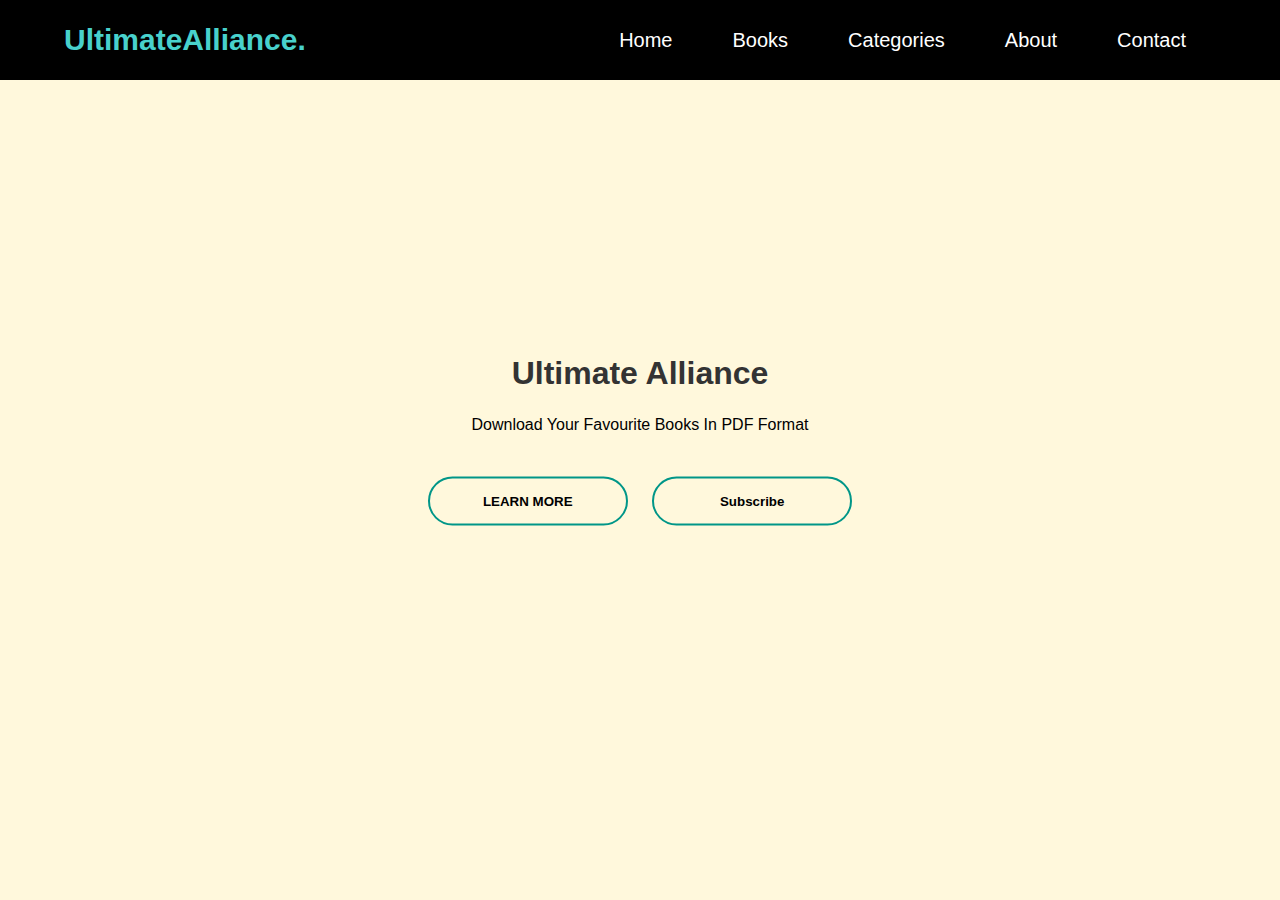
<file: Project/index.html>
<!DOCTYPE html>
<html lang="en">
<head>
    <link rel="stylesheet" href="https://cdnjs.cloudflare.com/ajax/libs/font-awesome/6.4.0/css/all.min.css" integrity="sha512-iecdLmaskl7CVkqkXNQ/ZH/XLlvWZOJyj7Yy7tcenmpD1ypASozpmT/E0iPtmFIB46ZmdtAc9eNBvH0H/ZpiBw==" crossorigin="anonymous" referrerpolicy="no-referrer" />
    <link rel="stylesheet" href="css/style.css">
    <link rel="icon" href="./img/favicon.ico" type="image/ico">
    <title>Ultimate Aliance</title>
</head>
<body>
    <div class="navbar">
        <h1 class="logo">UltimateAlliance.</h1>
        <ul>
            <li><a href="index.html">Home</a></li>
            <li><a href="books.html">Books</a></li>
            <li><a href="categories.html">Categories <i class="fas fa-caret-down"></i></a>
                <div class="dropdown_navbar">
                    <ul>
                        <li><a href="cat-science.html">Science</a></li>
                        <li><a href="cat-art.html">Art & History</a></li>
                        <li><a href="cat-thrillers.html">Thrillers</a></li>
                        <li><a href="cat-education.html">Education</a></li>
                        <li><a href="cat-biography.html">Biography</a></li>
                    </ul>
                </div>
            </li>
            <li><a href="about.html">About</a></li>
            <li><a href="contact.html">Contact</a></li>
        </ul>
    </div>

    <div class="homePage">
        <h1>Ultimate Alliance</h1>
        <p>Download Your Favourite Books In PDF Format</p>
        <div>
            <button type="button"><span></span>LEARN MORE</button>
            <button type="button"><span></span>Subscribe</button>
        </div>
    </div>






</body>
</html>
</file>
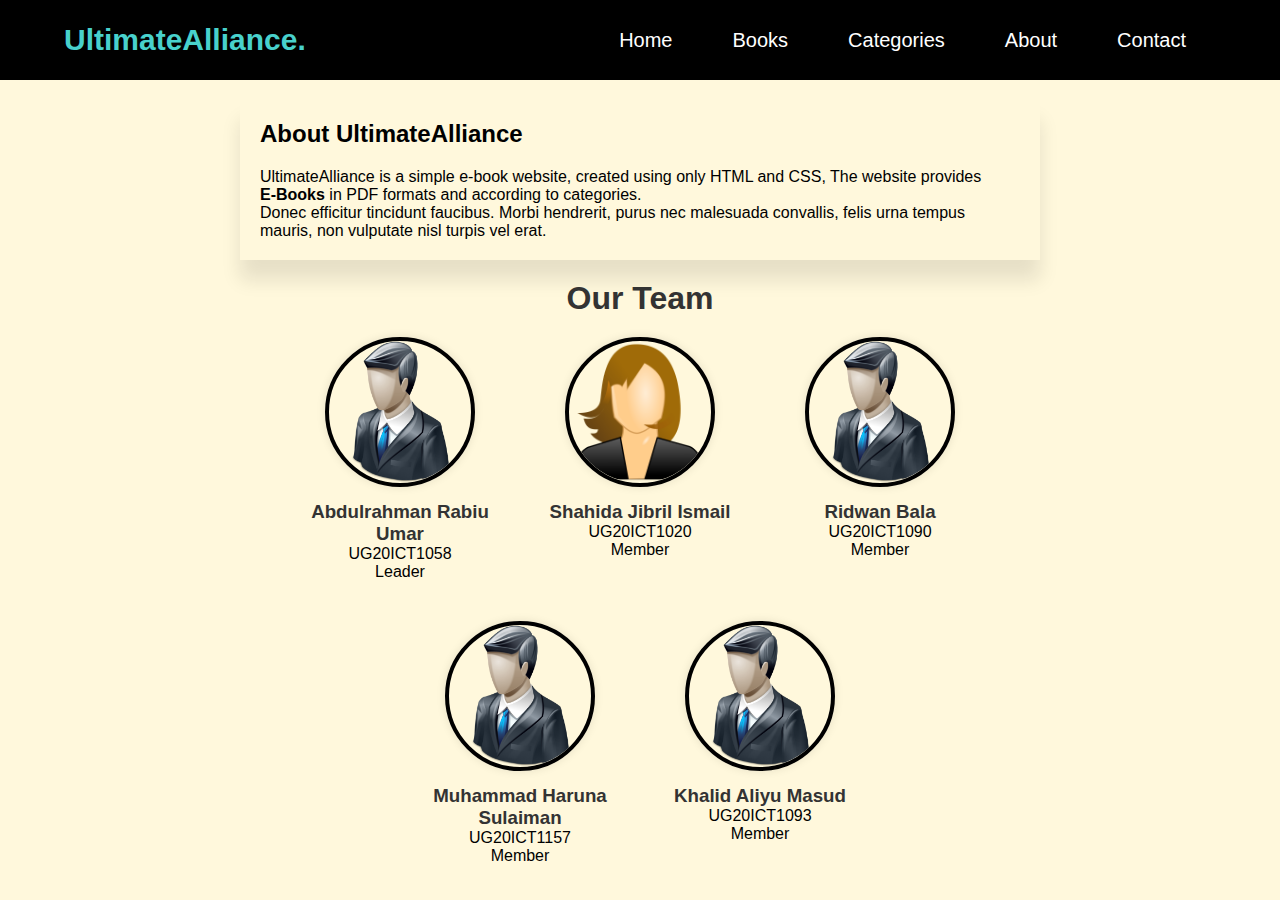
<file: Project/about.html>
<!DOCTYPE html>
<html lang="en">
<head>
    <link rel="stylesheet" href="https://cdnjs.cloudflare.com/ajax/libs/font-awesome/6.4.0/css/all.min.css" integrity="sha512-iecdLmaskl7CVkqkXNQ/ZH/XLlvWZOJyj7Yy7tcenmpD1ypASozpmT/E0iPtmFIB46ZmdtAc9eNBvH0H/ZpiBw==" crossorigin="anonymous" referrerpolicy="no-referrer" />
    <link rel="stylesheet" href="css/style.css">
    <link rel="icon" href="./img/favicon.ico" type="image/ico">
    <title>Ultimate Aliance</title>
</head>
<body>
    <div class="navbar">
        <h1 class="logo">UltimateAlliance.</h1>
        <ul>
            <li><a href="index.html">Home</a></li>
            <li><a href="books.html">Books</a></li>
            <li><a href="categories.html">Categories <i class="fas fa-caret-down"></i></a>
                <div class="dropdown_navbar">
                    <ul>
                        <li><a href="cat-science.html">Science</a></li>
                        <li><a href="cat-art.html">Art & History</a></li>
                        <li><a href="cat-thrillers.html">Thrillers</a></li>
                        <li><a href="cat-education.html">Education</a></li>
                        <li><a href="cat-biography.html">Biography</a></li>
                    </ul>
                </div>
            </li>
            <li><a href="about.html">About</a></li>
            <li><a href="contact.html">Contact</a></li>
        </ul>
    </div>
    <div class="about">
        <h2>About UltimateAlliance</h2>
        <p>UltimateAlliance is a simple e-book website, created using only HTML and CSS, The website provides</p>
        <p><Strong>E-Books</Strong> in PDF formats and according to categories.</p>
        <p>Donec efficitur tincidunt faucibus. Morbi hendrerit, purus nec malesuada convallis, felis urna tempus mauris, non vulputate nisl turpis vel erat.</p>
    </div>
    <h1>Our Team</h1>
  
    <div class="team-container">
        <div class="team-member">
        <img src="img/User-icon.png" alt="Team Member 1">
        <h3>Abdulrahman Rabiu Umar</h3>
        <p>UG20ICT1058</p>
        <p>Leader</p>
        </div>
        
        <div class="team-member">
        <img src="img/User-Icon-Female.png" alt="Team Member 2">
        <h3>Shahida Jibril Ismail</h3>
        <P>UG20ICT1020</P>
        <p>Member</p>
        </div>
        
        <div class="team-member">
        <img src="img/User-icon.png" alt="Team Member 3">
        <h3>Ridwan Bala</h3>
        <P>UG20ICT1090</P>
        <p>Member</p>
        </div>

        <div class="team-member">
            <img src="img/User-icon.png" alt="Team Member 3">
            <h3>Muhammad Haruna Sulaiman</h3>
            <P>UG20ICT1157</P>
            <p>Member</p>
        </div>

        <div class="team-member">
            <img src="img/User-icon.png" alt="Team Member 3">
            <h3>Khalid Aliyu Masud</h3>
            <P>UG20ICT1093</P>
            <p>Member</p>
        </div>
    </div>

</body>
</html>
</file>
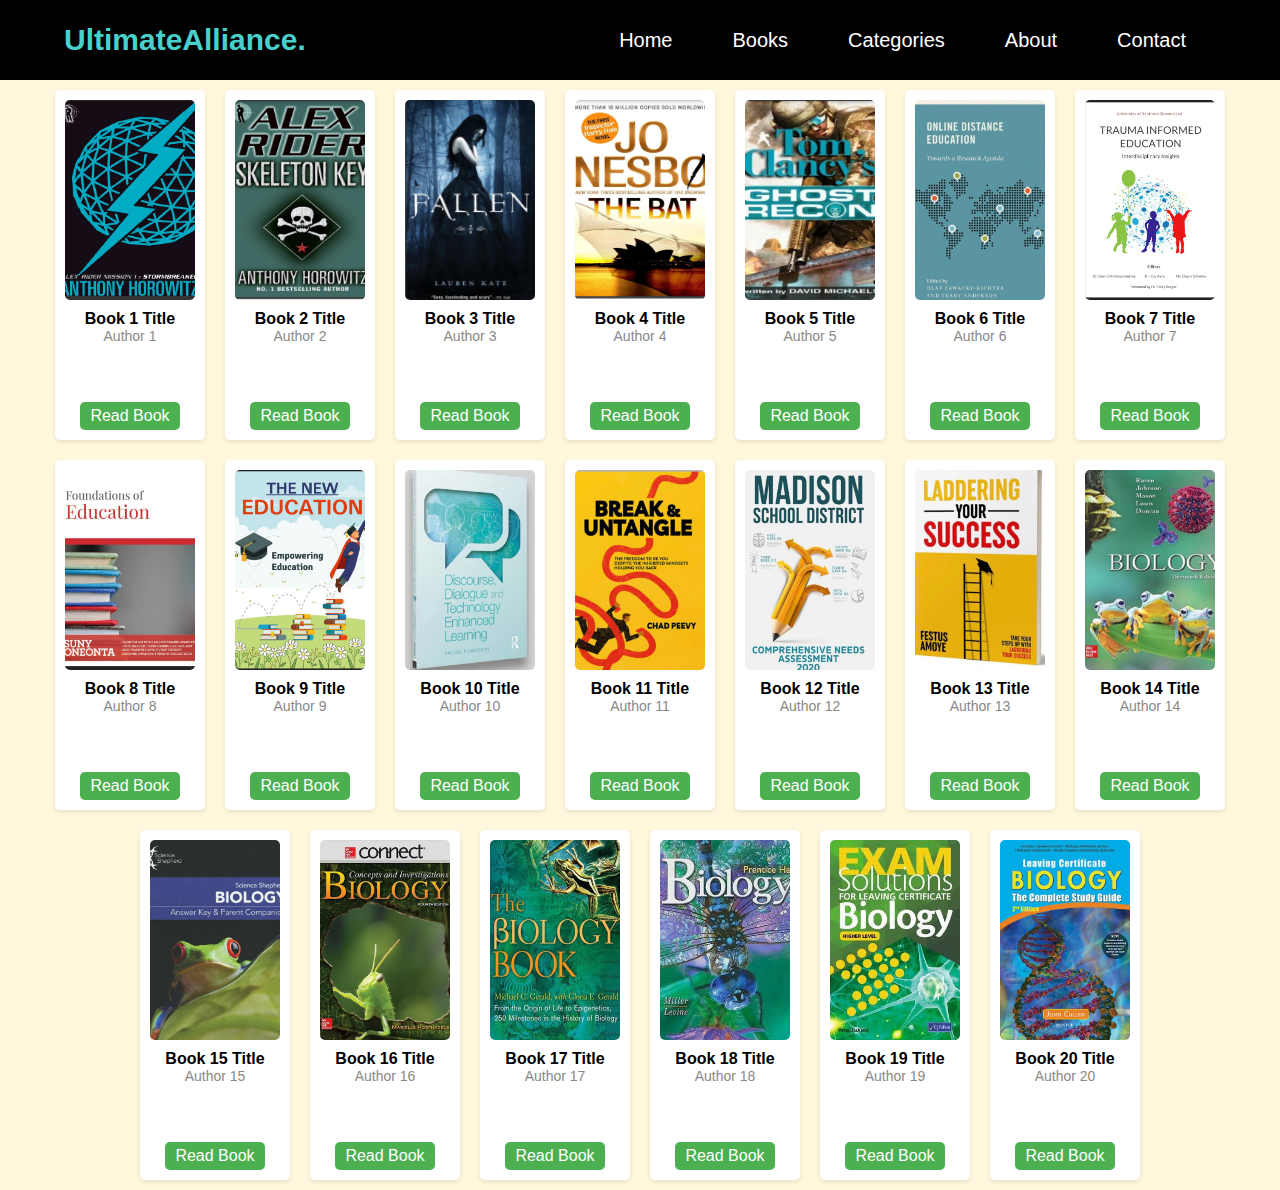
<file: Project/books.html>
<!DOCTYPE html>
<html lang="en">
<head>
    <link rel="stylesheet" href="https://cdnjs.cloudflare.com/ajax/libs/font-awesome/6.4.0/css/all.min.css" integrity="sha512-iecdLmaskl7CVkqkXNQ/ZH/XLlvWZOJyj7Yy7tcenmpD1ypASozpmT/E0iPtmFIB46ZmdtAc9eNBvH0H/ZpiBw==" crossorigin="anonymous" referrerpolicy="no-referrer" />
    <link rel="stylesheet" href="css/style.css">
    <link rel="icon" href="./img/favicon.ico" type="image/ico">
    <title>Ultimate Aliance</title>
</head>
<body>
    <div class="navbar">
        <h1 class="logo">UltimateAlliance.</h1>
        <ul>
            <li><a href="index.html">Home</a></li>
            <li><a href="books.html">Books</a></li>
            <li><a href="categories.html">Categories <i class="fas fa-caret-down"></i></a>
                <div class="dropdown_navbar">
                    <ul>
                        <li><a href="cat-science.html">Science</a></li>
                        <li><a href="cat-art.html">Art & History</a></li>
                        <li><a href="cat-thrillers.html">Thrillers</a></li>
                        <li><a href="cat-education.html">Education</a></li>
                        <li><a href="cat-biography.html">Biography</a></li>
                    </ul>
                </div>
            </li>
            <li><a href="about.html">About</a></li>
            <li><a href="contact.html">Contact</a></li>
        </ul>
    </div>
    <div class="container">
        <div class="box">
          <img src="img/1.PNG" alt="Book 1">
          <div class="book-info">
            <h3>Book 1 Title</h3>
            <p>Author 1</p>
          </div>
          <a href="book1.pdf" target="_blank">Read Book</a>
        </div>
        <div class="box">
          <img src="img/2.PNG" alt="Book 2">
          <div class="book-info">
            <h3>Book 2 Title</h3>
            <p>Author 2</p>
          </div>
          <a href="book2.pdf" target="_blank">Read Book</a>
        </div>
        <div class="box">
          <img src="img/3.PNG" alt="Book 3">
          <div class="book-info">
            <h3>Book 3 Title</h3>
            <p>Author 3</p>
          </div>
          <a href="book3.pdf" target="_blank">Read Book</a>
        </div>
        <div class="box">
            <img src="img/4.PNG" alt="Book 4">
            <div class="book-info">
              <h3>Book 4 Title</h3>
              <p>Author 4</p>
            </div>
            <a href="book4.pdf" target="_blank">Read Book</a>
          </div>
          <div class="box">
            <img src="img/5.PNG" alt="Book 5">
            <div class="book-info">
              <h3>Book 5 Title</h3>
              <p>Author 5</p>
            </div>
            <a href="book6.pdf" target="_blank">Read Book</a>
          </div>
          <div class="box">
            <img src="img/IMG-20230530-WA0005.jpg" alt="Book 6">
            <div class="book-info">
              <h3>Book 6 Title</h3>
              <p>Author 6</p>
            </div>
            <a href="book6.pdf" target="_blank">Read Book</a>
          </div>
          <div class="box">
            <img src="img/IMG-20230530-WA0006.jpg" alt="Book 7">
            <div class="book-info">
              <h3>Book 7 Title</h3>
              <p>Author 7</p>
            </div>
            <a href="book7.pdf" target="_blank">Read Book</a>
          </div>
          <div class="box">
            <img src="img/IMG-20230530-WA0007.jpg" alt="Book 8">
            <div class="book-info">
              <h3>Book 8 Title</h3>
              <p>Author 8</p>
            </div>
            <a href="book8.pdf" target="_blank">Read Book</a>
          </div>
          <div class="box">
            <img src="img/IMG-20230530-WA0008.jpg" alt="Book 9">
            <div class="book-info">
              <h3>Book 9 Title</h3>
              <p>Author 9</p>
            </div>
            <a href="book9.pdf" target="_blank">Read Book</a>
          </div>
          <div class="box">
            <img src="img/IMG-20230530-WA0009.jpg" alt="Book 10">
            <div class="book-info">
              <h3>Book 10 Title</h3>
              <p>Author 10</p>
            </div>
            <a href="book10.pdf" target="_blank">Read Book</a>
          </div>
          <div class="box">
            <img src="img/IMG-20230530-WA0010.jpg" alt="Book 11">
            <div class="book-info">
              <h3>Book 11 Title</h3>
              <p>Author 11</p>
            </div>
            <a href="book11.pdf" target="_blank">Read Book</a>
          </div>
          <div class="box">
            <img src="img/IMG-20230530-WA0011.jpg" alt="Book 12">
            <div class="book-info">
              <h3>Book 12 Title</h3>
              <p>Author 12</p>
            </div>
            <a href="book12.pdf" target="_blank">Read Book</a>
          </div>
          <div class="box">
            <img src="img/IMG-20230530-WA0012.jpg" alt="Book 13">
            <div class="book-info">
              <h3>Book 13 Title</h3>
              <p>Author 13</p>
            </div>
            <a href="book13.pdf" target="_blank">Read Book</a>
          </div>
          <div class="box">
            <img src="img/IMG-20230530-WA0013.jpg" alt="Book 14">
            <div class="book-info">
              <h3>Book 14 Title</h3>
              <p>Author 14</p>
            </div>
            <a href="book14.pdf" target="_blank">Read Book</a>
          </div>
          <div class="box">
            <img src="img/IMG-20230530-WA0014.jpg" alt="Book 15">
            <div class="book-info">
              <h3>Book 15 Title</h3>
              <p>Author 15</p>
            </div>
            <a href="book15.pdf" target="_blank">Read Book</a>
          </div>
          <div class="box">
            <img src="img/IMG-20230530-WA0015.jpg" alt="Book 16">
            <div class="book-info">
              <h3>Book 16 Title</h3>
              <p>Author 16</p>
            </div>
            <a href="book16.pdf" target="_blank">Read Book</a>
          </div>
          <div class="box">
            <img src="img/IMG-20230530-WA0016.jpg" alt="Book 17">
            <div class="book-info">
              <h3>Book 17 Title</h3>
              <p>Author 17</p>
            </div>
            <a href="book17.pdf" target="_blank">Read Book</a>
          </div>
          <div class="box">
            <img src="img/IMG-20230530-WA0017.jpg" alt="Book 18">
            <div class="book-info">
              <h3>Book 18 Title</h3>
              <p>Author 18</p>
            </div>
            <a href="book18.pdf" target="_blank">Read Book</a>
          </div>
          <div class="box">
            <img src="img/IMG-20230530-WA0018.jpg" alt="Book 19">
            <div class="book-info">
              <h3>Book 19 Title</h3>
              <p>Author 19</p>
            </div>
            <a href="book19.pdf" target="_blank">Read Book</a>
          </div>
          <div class="box">
            <img src="img/IMG-20230530-WA0019.jpg" alt="Book 20">
            <div class="book-info">
              <h3>Book 20 Title</h3>
              <p>Author 20</p>
            </div>
            <a href="book20.pdf" target="_blank">Read Book</a>
          </div>
        <!-- Add more boxes for additional books -->
      </div>

</body>
</html>
</file>
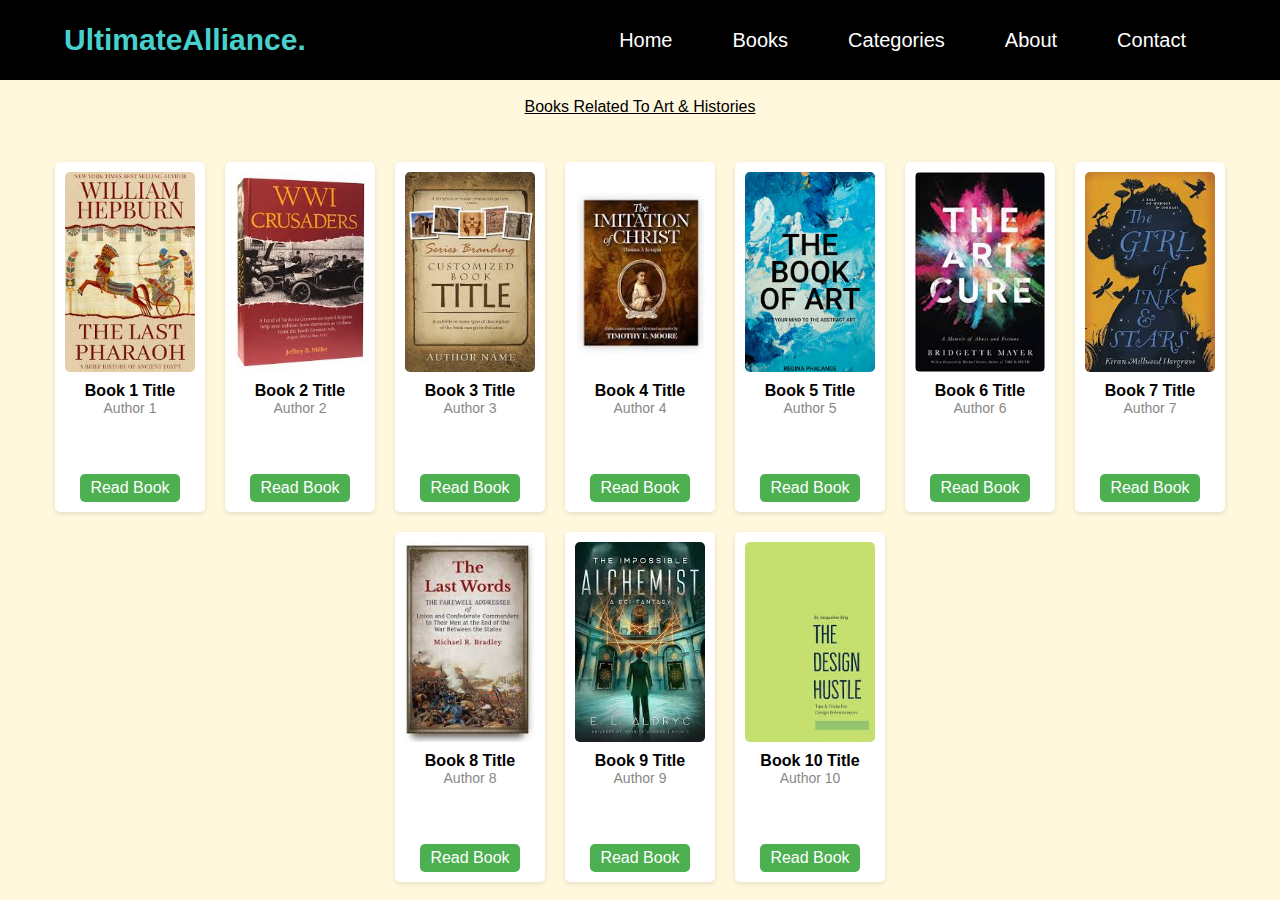
<file: Project/cat-art.html>
<!DOCTYPE html>
<html lang="en">
<head>
    <link rel="stylesheet" href="https://cdnjs.cloudflare.com/ajax/libs/font-awesome/6.4.0/css/all.min.css" integrity="sha512-iecdLmaskl7CVkqkXNQ/ZH/XLlvWZOJyj7Yy7tcenmpD1ypASozpmT/E0iPtmFIB46ZmdtAc9eNBvH0H/ZpiBw==" crossorigin="anonymous" referrerpolicy="no-referrer" />
    <link rel="stylesheet" href="css/style.css">
    <link rel="icon" href="./img/favicon.ico" type="image/ico">
    <title>Ultimate Aliance</title>
</head>
<body>
    <div class="navbar">
        <h1 class="logo">UltimateAlliance.</h1>
        <ul>
            <li><a href="index.html">Home</a></li>
            <li><a href="books.html">Books</a></li>
            <li><a href="categories.html">Categories <i class="fas fa-caret-down"></i></a>
                <div class="dropdown_navbar">
                    <ul>
                        <li><a href="cat-science.html">Science</a></li>
                        <li><a href="cat-art.html">Art & History</a></li>
                        <li><a href="cat-thrillers.html">Thrillers</a></li>
                        <li><a href="cat-education.html">Education</a></li>
                        <li><a href="cat-biography.html">Biography</a></li>
                    </ul>
                </div>
            </li>
            <li><a href="about.html">About</a></li>
            <li><a href="contact.html">Contact</a></li>
        </ul>
    </div>
    <br>
    <center><u>Books Related To Art & Histories</u></center>
    <br>
    <br>
    <div class="container">
        <div class="box">
          <img src="img/IMG-20230530-WA0040.jpg" alt="Book 1">
          <div class="book-info">
            <h3>Book 1 Title</h3>
            <p>Author 1</p>
          </div>
          <a href="book1.pdf" target="_blank">Read Book</a>
        </div>
        <div class="box">
          <img src="img/IMG-20230530-WA0031.jpg" alt="Book 2">
          <div class="book-info">
            <h3>Book 2 Title</h3>
            <p>Author 2</p>
          </div>
          <a href="book2.pdf" target="_blank">Read Book</a>
        </div>
        <div class="box">
          <img src="img/IMG-20230530-WA0039.jpg" alt="Book 3">
          <div class="book-info">
            <h3>Book 3 Title</h3>
            <p>Author 3</p>
          </div>
          <a href="book3.pdf" target="_blank">Read Book</a>
        </div>
        <div class="box">
            <img src="img/IMG-20230530-WA0038.jpg" alt="Book 4">
            <div class="book-info">
              <h3>Book 4 Title</h3>
              <p>Author 4</p>
            </div>
            <a href="book4.pdf" target="_blank">Read Book</a>
          </div>
          <div class="box">
            <img src="img/IMG-20230530-WA0037.jpg" alt="Book 5">
            <div class="book-info">
              <h3>Book 5 Title</h3>
              <p>Author 5</p>
            </div>
            <a href="book6.pdf" target="_blank">Read Book</a>
          </div>
          <div class="box">
            <img src="img/IMG-20230530-WA0036.jpg" alt="Book 6">
            <div class="book-info">
              <h3>Book 6 Title</h3>
              <p>Author 6</p>
            </div>
            <a href="book6.pdf" target="_blank">Read Book</a>
          </div>
          <div class="box">
            <img src="img/IMG-20230530-WA0032.jpg" alt="Book 7">
            <div class="book-info">
              <h3>Book 7 Title</h3>
              <p>Author 7</p>
            </div>
            <a href="book7.pdf" target="_blank">Read Book</a>
          </div>
          <div class="box">
            <img src="img/IMG-20230530-WA0033.jpg" alt="Book 8">
            <div class="book-info">
              <h3>Book 8 Title</h3>
              <p>Author 8</p>
            </div>
            <a href="book8.pdf" target="_blank">Read Book</a>
          </div>
          <div class="box">
            <img src="img/IMG-20230530-WA0034.jpg" alt="Book 9">
            <div class="book-info">
              <h3>Book 9 Title</h3>
              <p>Author 9</p>
            </div>
            <a href="book9.pdf" target="_blank">Read Book</a>
          </div>
          <div class="box">
            <img src="img/IMG-20230530-WA0035.jpg" alt="Book 10">
            <div class="book-info">
              <h3>Book 10 Title</h3>
              <p>Author 10</p>
            </div>
            <a href="book10.pdf" target="_blank">Read Book</a>
          </div>
</body>
</html>
</file>
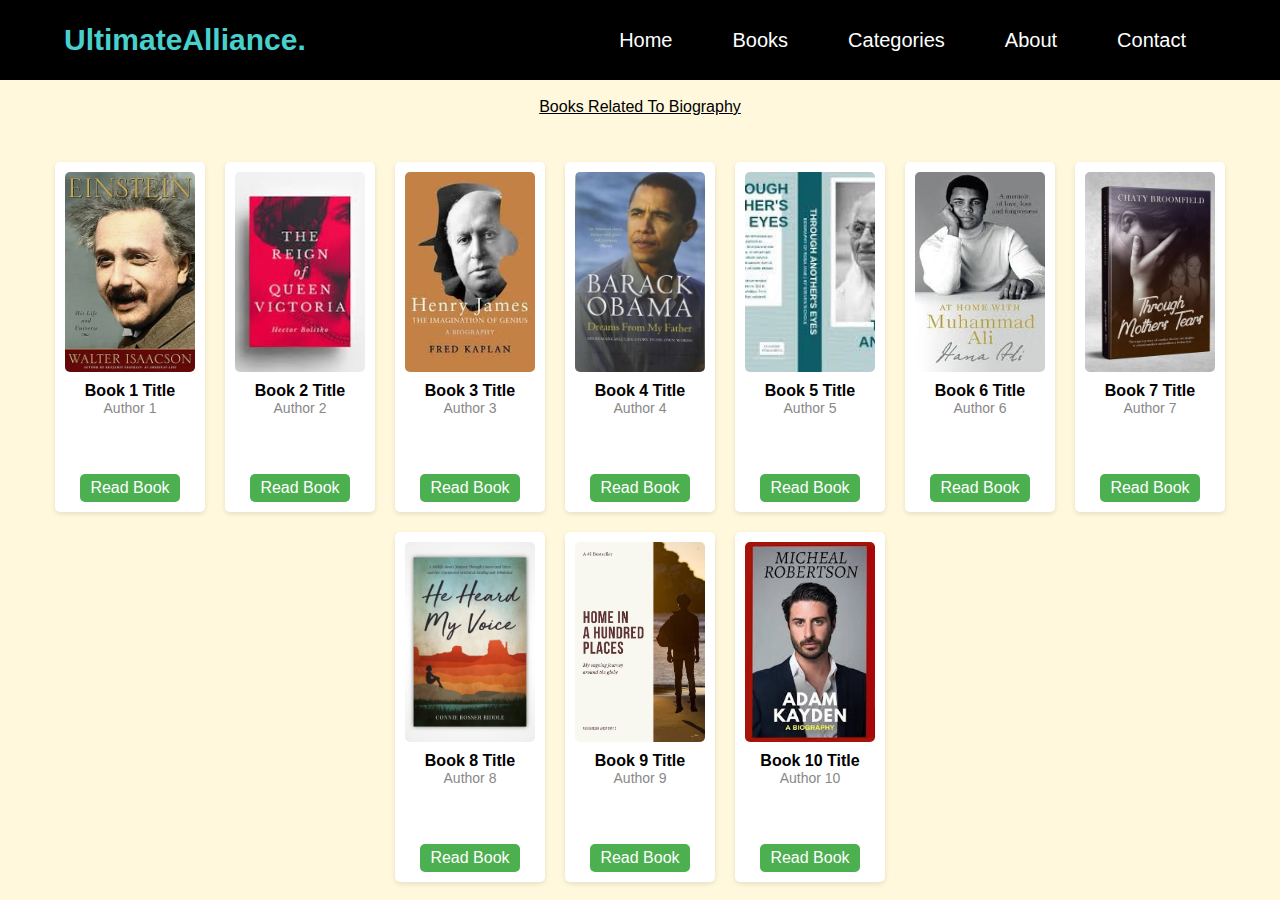
<file: Project/cat-biography.html>
<!DOCTYPE html>
<html lang="en">
<head>
    <link rel="stylesheet" href="https://cdnjs.cloudflare.com/ajax/libs/font-awesome/6.4.0/css/all.min.css" integrity="sha512-iecdLmaskl7CVkqkXNQ/ZH/XLlvWZOJyj7Yy7tcenmpD1ypASozpmT/E0iPtmFIB46ZmdtAc9eNBvH0H/ZpiBw==" crossorigin="anonymous" referrerpolicy="no-referrer" />
    <link rel="stylesheet" href="css/style.css">
    <link rel="icon" href="./img/favicon.ico" type="image/ico">
    <title>Ultimate Aliance</title>
</head>
<body>
    <div class="navbar">
        <h1 class="logo">UltimateAlliance.</h1>
        <ul>
            <li><a href="index.html">Home</a></li>
            <li><a href="books.html">Books</a></li>
            <li><a href="categories.html">Categories <i class="fas fa-caret-down"></i></a>
                <div class="dropdown_navbar">
                    <ul>
                        <li><a href="cat-science.html">Science</a></li>
                        <li><a href="cat-art.html">Art & History</a></li>
                        <li><a href="cat-thrillers.html">Thrillers</a></li>
                        <li><a href="cat-education.html">Education</a></li>
                        <li><a href="cat-biography.html">Biography</a></li>
                    </ul>
                </div>
            </li>
            <li><a href="about.html">About</a></li>
            <li><a href="contact.html">Contact</a></li>
        </ul>
    </div>
    <br>
    <center><u>Books Related To Biography</u></center>
    <br>
    <br>
    <div class="container">
        <div class="box">
          <img src="img/IMG-20230604-WA0001.jpg" alt="Book 1">
          <div class="book-info">
            <h3>Book 1 Title</h3>
            <p>Author 1</p>
          </div>
          <a href="book1.pdf" target="_blank">Read Book</a>
        </div>
        <div class="box">
          <img src="img/IMG-20230604-WA0002.jpg" alt="Book 2">
          <div class="book-info">
            <h3>Book 2 Title</h3>
            <p>Author 2</p>
          </div>
          <a href="book2.pdf" target="_blank">Read Book</a>
        </div>
        <div class="box">
          <img src="img/IMG-20230604-WA0003.jpg" alt="Book 3">
          <div class="book-info">
            <h3>Book 3 Title</h3>
            <p>Author 3</p>
          </div>
          <a href="book3.pdf" target="_blank">Read Book</a>
        </div>
        <div class="box">
            <img src="img/IMG-20230604-WA0004.jpg" alt="Book 4">
            <div class="book-info">
              <h3>Book 4 Title</h3>
              <p>Author 4</p>
            </div>
            <a href="book4.pdf" target="_blank">Read Book</a>
          </div>
          <div class="box">
            <img src="img/IMG-20230604-WA0005.jpg" alt="Book 5">
            <div class="book-info">
              <h3>Book 5 Title</h3>
              <p>Author 5</p>
            </div>
            <a href="book6.pdf" target="_blank">Read Book</a>
          </div>
          <div class="box">
            <img src="img/IMG-20230604-WA0006.jpg" alt="Book 6">
            <div class="book-info">
              <h3>Book 6 Title</h3>
              <p>Author 6</p>
            </div>
            <a href="book6.pdf" target="_blank">Read Book</a>
          </div>
          <div class="box">
            <img src="img/IMG-20230604-WA0007.jpg" alt="Book 7">
            <div class="book-info">
              <h3>Book 7 Title</h3>
              <p>Author 7</p>
            </div>
            <a href="book7.pdf" target="_blank">Read Book</a>
          </div>
          <div class="box">
            <img src="img/IMG-20230604-WA0008.jpg" alt="Book 8">
            <div class="book-info">
              <h3>Book 8 Title</h3>
              <p>Author 8</p>
            </div>
            <a href="book8.pdf" target="_blank">Read Book</a>
          </div>
          <div class="box">
            <img src="img/IMG-20230604-WA0009.jpg" alt="Book 9">
            <div class="book-info">
              <h3>Book 9 Title</h3>
              <p>Author 9</p>
            </div>
            <a href="book9.pdf" target="_blank">Read Book</a>
          </div>
          <div class="box">
            <img src="img/IMG-20230604-WA0010.jpg" alt="Book 10">
            <div class="book-info">
              <h3>Book 10 Title</h3>
              <p>Author 10</p>
            </div>
            <a href="book10.pdf" target="_blank">Read Book</a>
          </div>

</body>
</html>
</file>
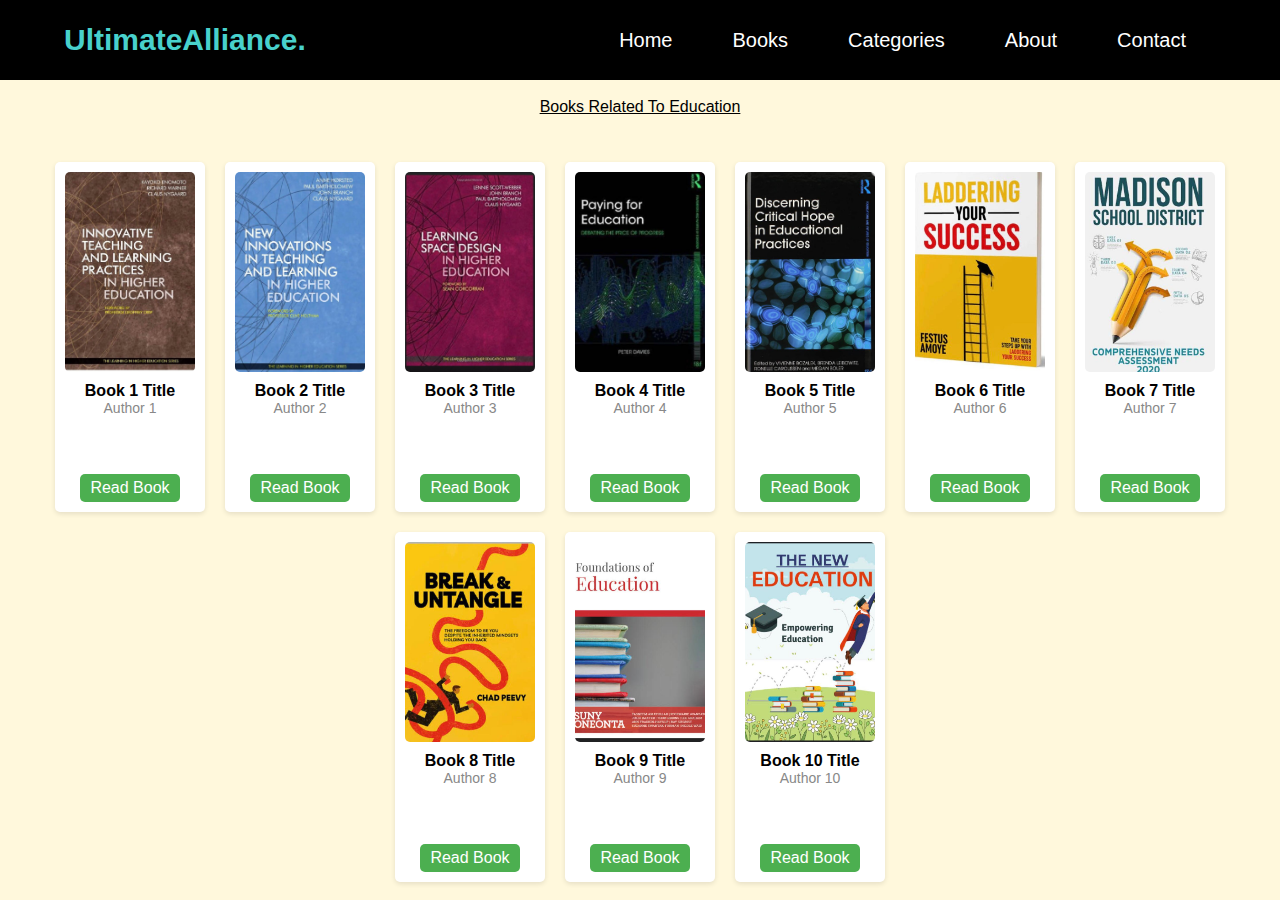
<file: Project/cat-education.html>
<!DOCTYPE html>
<html lang="en">
<head>
    <link rel="stylesheet" href="https://cdnjs.cloudflare.com/ajax/libs/font-awesome/6.4.0/css/all.min.css" integrity="sha512-iecdLmaskl7CVkqkXNQ/ZH/XLlvWZOJyj7Yy7tcenmpD1ypASozpmT/E0iPtmFIB46ZmdtAc9eNBvH0H/ZpiBw==" crossorigin="anonymous" referrerpolicy="no-referrer" />
    <link rel="stylesheet" href="css/style.css">
    <link rel="icon" href="./img/favicon.ico" type="image/ico">
    <title>Ultimate Aliance</title>
</head>
<body>
    <div class="navbar">
        <h1 class="logo">UltimateAlliance.</span></h1>
        <ul>
            <li><a href="index.html">Home</a></li>
            <li><a href="books.html">Books</a></li>
            <li><a href="categories.html">Categories <i class="fas fa-caret-down"></i></a>
                <div class="dropdown_navbar">
                    <ul>
                        <li><a href="cat-science.html">Science</a></li>
                        <li><a href="cat-art.html">Art & History</a></li>
                        <li><a href="cat-thrillers.html">Thrillers</a></li>
                        <li><a href="cat-education.html">Education</a></li>
                        <li><a href="cat-biography.html">Biography</a></li>
                    </ul>
                </div>
            </li>
            <li><a href="about.html">About</a></li>
            <li><a href="contact.html">Contact</a></li>
        </ul>
    </div>
    <br>
    <center><u>Books Related To Education</u></center>
    <br>
    <br>
    <div class="container">
        <div class="box">
          <img src="img/IMG-20230530-WA0028.jpg" alt="Book 1">
          <div class="book-info">
            <h3>Book 1 Title</h3>
            <p>Author 1</p>
          </div>
          <a href="book1.pdf" target="_blank">Read Book</a>
        </div>
        <div class="box">
          <img src="img/IMG-20230530-WA0027.jpg" alt="Book 2">
          <div class="book-info">
            <h3>Book 2 Title</h3>
            <p>Author 2</p>
          </div>
          <a href="book2.pdf" target="_blank">Read Book</a>
        </div>
        <div class="box">
          <img src="img/IMG-20230530-WA0026.jpg" alt="Book 3">
          <div class="book-info">
            <h3>Book 3 Title</h3>
            <p>Author 3</p>
          </div>
          <a href="book3.pdf" target="_blank">Read Book</a>
        </div>
        <div class="box">
            <img src="img/IMG-20230530-WA0025.jpg" alt="Book 4">
            <div class="book-info">
              <h3>Book 4 Title</h3>
              <p>Author 4</p>
            </div>
            <a href="book4.pdf" target="_blank">Read Book</a>
          </div>
          <div class="box">
            <img src="img/IMG-20230530-WA0024.jpg" alt="Book 5">
            <div class="book-info">
              <h3>Book 5 Title</h3>
              <p>Author 5</p>
            </div>
            <a href="book6.pdf" target="_blank">Read Book</a>
          </div>
          <div class="box">
            <img src="img/IMG-20230530-WA0012.jpg" alt="Book 6">
            <div class="book-info">
              <h3>Book 6 Title</h3>
              <p>Author 6</p>
            </div>
            <a href="book6.pdf" target="_blank">Read Book</a>
          </div>
          <div class="box">
            <img src="img/IMG-20230530-WA0011.jpg" alt="Book 7">
            <div class="book-info">
              <h3>Book 7 Title</h3>
              <p>Author 7</p>
            </div>
            <a href="book7.pdf" target="_blank">Read Book</a>
          </div>
          <div class="box">
            <img src="img/IMG-20230530-WA0010.jpg" alt="Book 8">
            <div class="book-info">
              <h3>Book 8 Title</h3>
              <p>Author 8</p>
            </div>
            <a href="book8.pdf" target="_blank">Read Book</a>
          </div>
          <div class="box">
            <img src="img/IMG-20230530-WA0007.jpg" alt="Book 9">
            <div class="book-info">
              <h3>Book 9 Title</h3>
              <p>Author 9</p>
            </div>
            <a href="book9.pdf" target="_blank">Read Book</a>
          </div>
          <div class="box">
            <img src="img/IMG-20230530-WA0008.jpg" alt="Book 10">
            <div class="book-info">
              <h3>Book 10 Title</h3>
              <p>Author 10</p>
            </div>
            <a href="book10.pdf" target="_blank">Read Book</a>
          </div>

</body>
</html>
</file>
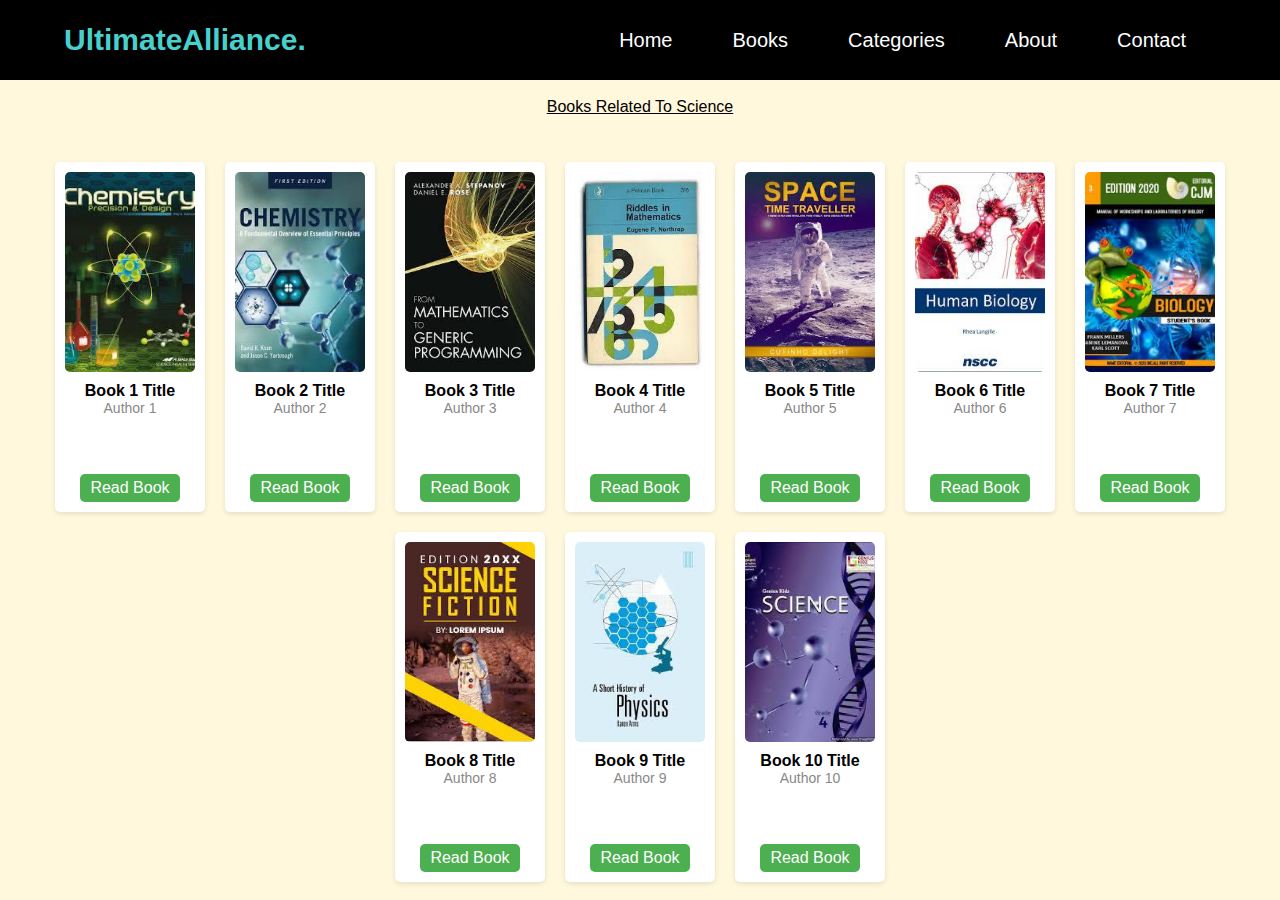
<file: Project/cat-science.html>
<!DOCTYPE html>
<html lang="en">
<head>
    <link rel="stylesheet" href="https://cdnjs.cloudflare.com/ajax/libs/font-awesome/6.4.0/css/all.min.css" integrity="sha512-iecdLmaskl7CVkqkXNQ/ZH/XLlvWZOJyj7Yy7tcenmpD1ypASozpmT/E0iPtmFIB46ZmdtAc9eNBvH0H/ZpiBw==" crossorigin="anonymous" referrerpolicy="no-referrer" />
    <link rel="stylesheet" href="css/style.css">
    <link rel="icon" href="./img/favicon.ico" type="image/ico">
    <title>Ultimate Aliance</title>
</head>
<body>
    <div class="navbar">
        <h1 class="logo">UltimateAlliance.</h1>
        <ul>
            <li><a href="index.html">Home</a></li>
            <li><a href="books.html">Books</a></li>
            <li><a href="categories.html">Categories <i class="fas fa-caret-down"></i></a>
                <div class="dropdown_navbar">
                    <ul>
                        <li><a href="cat-science.html">Science</a></li>
                        <li><a href="cat-art.html">Art & History</a></li>
                        <li><a href="cat-thrillers.html">Thrillers</a></li>
                        <li><a href="cat-education.html">Education</a></li>
                        <li><a href="cat-biography.html">Biography</a></li>
                    </ul>
                </div>
            </li>
            <li><a href="about.html">About</a></li>
            <li><a href="contact.html">Contact</a></li>
        </ul>
    </div>
    <br>
    <center><u>Books Related To Science</u></center>
    <br>
    <br>
    <div class="container">
        <div class="box">
          <img src="img/IMG-20230530-WA0041.jpg" alt="Book 1">
          <div class="book-info">
            <h3>Book 1 Title</h3>
            <p>Author 1</p>
          </div>
          <a href="book1.pdf" target="_blank">Read Book</a>
        </div>
        <div class="box">
          <img src="img/IMG-20230530-WA0042.jpg" alt="Book 2">
          <div class="book-info">
            <h3>Book 2 Title</h3>
            <p>Author 2</p>
          </div>
          <a href="book2.pdf" target="_blank">Read Book</a>
        </div>
        <div class="box">
          <img src="img/IMG-20230530-WA0043.jpg" alt="Book 3">
          <div class="book-info">
            <h3>Book 3 Title</h3>
            <p>Author 3</p>
          </div>
          <a href="book3.pdf" target="_blank">Read Book</a>
        </div>
        <div class="box">
            <img src="img/IMG-20230530-WA0044.jpg" alt="Book 4">
            <div class="book-info">
              <h3>Book 4 Title</h3>
              <p>Author 4</p>
            </div>
            <a href="book4.pdf" target="_blank">Read Book</a>
          </div>
          <div class="box">
            <img src="img/IMG-20230530-WA0045.jpg" alt="Book 5">
            <div class="book-info">
              <h3>Book 5 Title</h3>
              <p>Author 5</p>
            </div>
            <a href="book6.pdf" target="_blank">Read Book</a>
          </div>
          <div class="box">
            <img src="img/IMG-20230530-WA0046.jpg" alt="Book 6">
            <div class="book-info">
              <h3>Book 6 Title</h3>
              <p>Author 6</p>
            </div>
            <a href="book6.pdf" target="_blank">Read Book</a>
          </div>
          <div class="box">
            <img src="img/IMG-20230530-WA0047.jpg" alt="Book 7">
            <div class="book-info">
              <h3>Book 7 Title</h3>
              <p>Author 7</p>
            </div>
            <a href="book7.pdf" target="_blank">Read Book</a>
          </div>
          <div class="box">
            <img src="img/IMG-20230530-WA0048.jpg" alt="Book 8">
            <div class="book-info">
              <h3>Book 8 Title</h3>
              <p>Author 8</p>
            </div>
            <a href="book8.pdf" target="_blank">Read Book</a>
          </div>
          <div class="box">
            <img src="img/IMG-20230530-WA0049.jpg" alt="Book 9">
            <div class="book-info">
              <h3>Book 9 Title</h3>
              <p>Author 9</p>
            </div>
            <a href="book9.pdf" target="_blank">Read Book</a>
          </div>
          <div class="box">
            <img src="img/IMG-20230530-WA0050.jpg" alt="Book 10">
            <div class="book-info">
              <h3>Book 10 Title</h3>
              <p>Author 10</p>
            </div>
            <a href="book10.pdf" target="_blank">Read Book</a>
          </div>

</body>
</html>
</file>
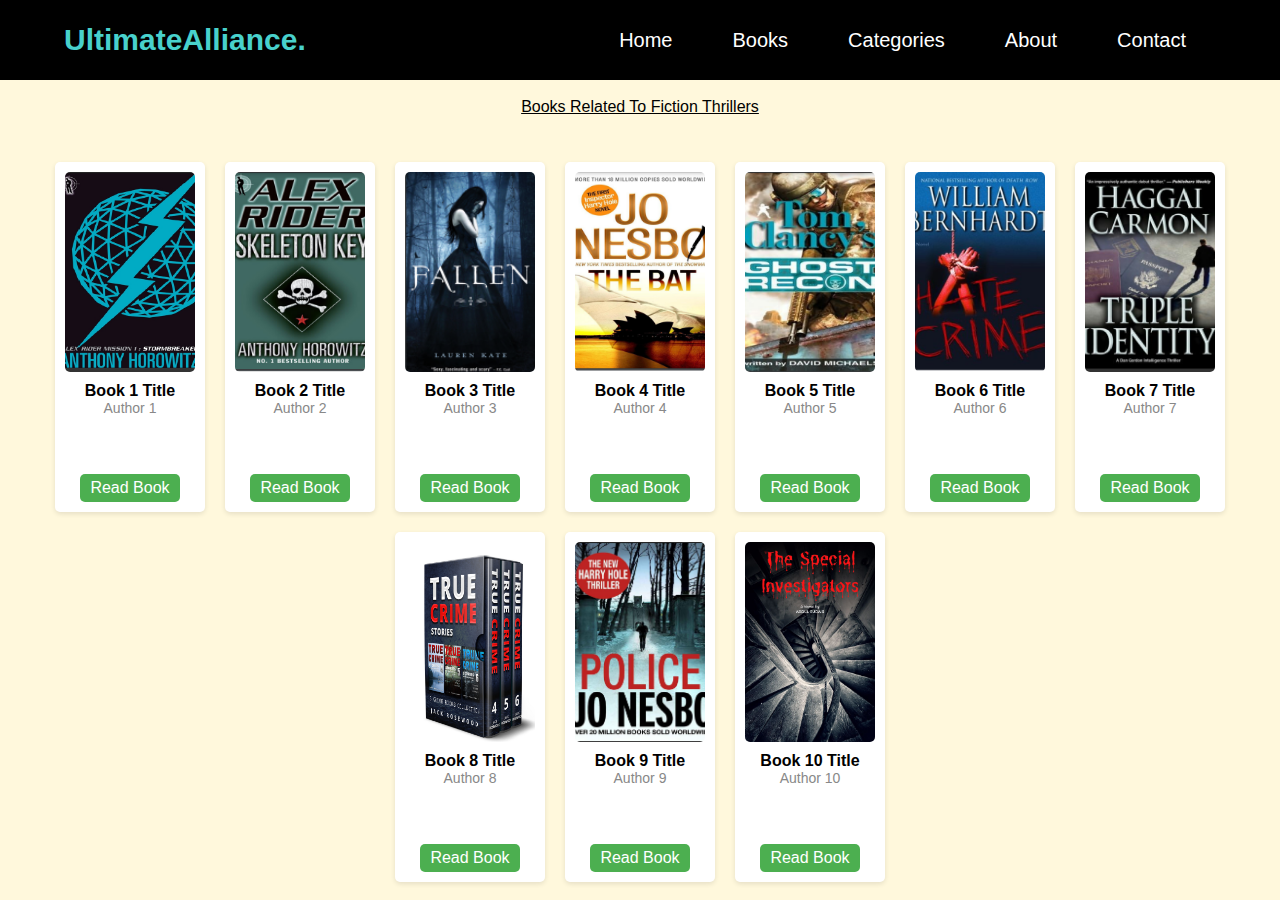
<file: Project/cat-thrillers.html>
<!DOCTYPE html>
<html lang="en">
<head>
    <link rel="stylesheet" href="https://cdnjs.cloudflare.com/ajax/libs/font-awesome/6.4.0/css/all.min.css" integrity="sha512-iecdLmaskl7CVkqkXNQ/ZH/XLlvWZOJyj7Yy7tcenmpD1ypASozpmT/E0iPtmFIB46ZmdtAc9eNBvH0H/ZpiBw==" crossorigin="anonymous" referrerpolicy="no-referrer" />
    <link rel="stylesheet" href="css/style.css">
    <link rel="icon" href="./img/favicon.ico" type="image/ico">
    <title>Ultimate Aliance</title>
</head>
<body>
    <div class="navbar">
        <h1 class="logo">UltimateAlliance.</h1>
        <ul>
            <li><a href="index.html">Home</a></li>
            <li><a href="books.html">Books</a></li>
            <li><a href="categories.html">Categories <i class="fas fa-caret-down"></i></a>
                <div class="dropdown_navbar">
                    <ul>
                        <li><a href="cat-science.html">Science</a></li>
                        <li><a href="cat-art.html">Art & History</a></li>
                        <li><a href="cat-thrillers.html">Thrillers</a></li>
                        <li><a href="cat-education.html">Education</a></li>
                        <li><a href="cat-biography.html">Biography</a></li>
                    </ul>
                </div>
            </li>
            <li><a href="about.html">About</a></li>
            <li><a href="contact.html">Contact</a></li>
        </ul>
    </div>
    <br>
    <center><u>Books Related To Fiction Thrillers</u></center>
    <br>
    <br>
    <div class="container">
        <div class="box">
          <img src="img/1.PNG" alt="Book 1">
          <div class="book-info">
            <h3>Book 1 Title</h3>
            <p>Author 1</p>
          </div>
          <a href="book1.pdf" target="_blank">Read Book</a>
        </div>
        <div class="box">
          <img src="img/2.PNG" alt="Book 2">
          <div class="book-info">
            <h3>Book 2 Title</h3>
            <p>Author 2</p>
          </div>
          <a href="book2.pdf" target="_blank">Read Book</a>
        </div>
        <div class="box">
          <img src="img/3.PNG" alt="Book 3">
          <div class="book-info">
            <h3>Book 3 Title</h3>
            <p>Author 3</p>
          </div>
          <a href="book3.pdf" target="_blank">Read Book</a>
        </div>
        <div class="box">
            <img src="img/4.PNG" alt="Book 4">
            <div class="book-info">
              <h3>Book 4 Title</h3>
              <p>Author 4</p>
            </div>
            <a href="book4.pdf" target="_blank">Read Book</a>
          </div>
          <div class="box">
            <img src="img/5.PNG" alt="Book 5">
            <div class="book-info">
              <h3>Book 5 Title</h3>
              <p>Author 5</p>
            </div>
            <a href="book6.pdf" target="_blank">Read Book</a>
          </div>
          <div class="box">
            <img src="img/6.PNG" alt="Book 6">
            <div class="book-info">
              <h3>Book 6 Title</h3>
              <p>Author 6</p>
            </div>
            <a href="book6.pdf" target="_blank">Read Book</a>
          </div>
          <div class="box">
            <img src="img/7.PNG" alt="Book 7">
            <div class="book-info">
              <h3>Book 7 Title</h3>
              <p>Author 7</p>
            </div>
            <a href="book7.pdf" target="_blank">Read Book</a>
          </div>
          <div class="box">
            <img src="img/8.PNG" alt="Book 8">
            <div class="book-info">
              <h3>Book 8 Title</h3>
              <p>Author 8</p>
            </div>
            <a href="book8.pdf" target="_blank">Read Book</a>
          </div>
          <div class="box">
            <img src="img/9.PNG" alt="Book 9">
            <div class="book-info">
              <h3>Book 9 Title</h3>
              <p>Author 9</p>
            </div>
            <a href="book9.pdf" target="_blank">Read Book</a>
          </div>
          <div class="box">
            <img src="img/10.jpg" alt="Book 10">
            <div class="book-info">
              <h3>Book 10 Title</h3>
              <p>Author 10</p>
            </div>
            <a href="book10.pdf" target="_blank">Read Book</a>
          </div>
</body>
</html>
</file>
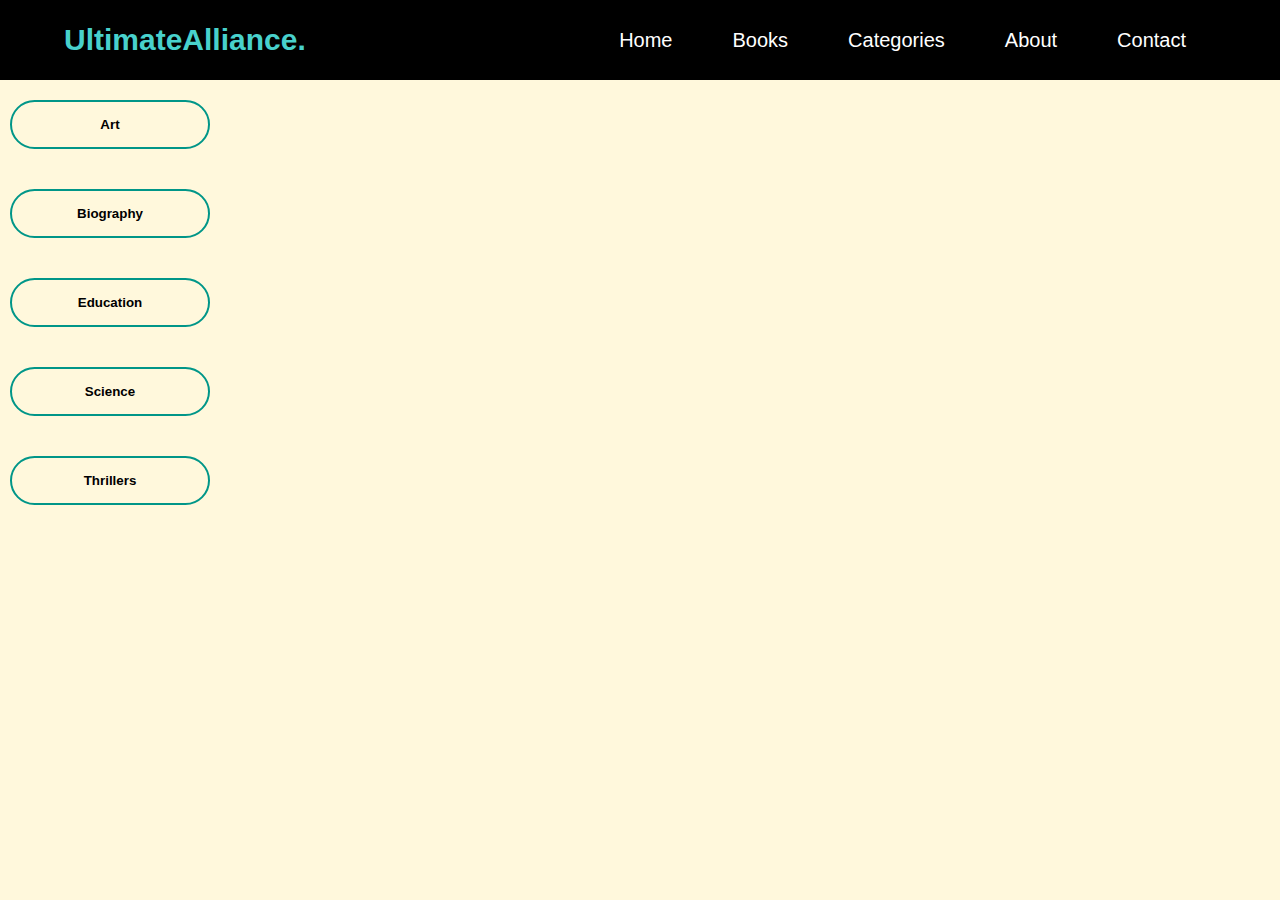
<file: Project/categories.html>
<!DOCTYPE html>
<html lang="en">
<head>
    <link rel="stylesheet" href="https://cdnjs.cloudflare.com/ajax/libs/font-awesome/6.4.0/css/all.min.css" integrity="sha512-iecdLmaskl7CVkqkXNQ/ZH/XLlvWZOJyj7Yy7tcenmpD1ypASozpmT/E0iPtmFIB46ZmdtAc9eNBvH0H/ZpiBw==" crossorigin="anonymous" referrerpolicy="no-referrer" />
    <link rel="stylesheet" href="css/style.css">
    <link rel="icon" href="./img/favicon.ico" type="image/ico">
    <title>Ultimate Alliance</title>
</head>
<body>
    <div class="navbar">
        <h1 class="logo">UltimateAlliance.</h1>
        <ul>
            <li><a href="index.html">Home</a></li>
            <li><a href="books.html">Books</a></li>
            <li><a href="categories.html">Categories <i class="fas fa-caret-down"></i></a>
                <div class="dropdown_navbar">
                    <ul>
                        <li><a href="cat-science.html">Science</a></li>
                        <li><a href="cat-art.html">Art & History</a></li>
                        <li><a href="cat-thrillers.html">Thrillers</a></li>
                        <li><a href="cat-education.html">Education</a></li>
                        <li><a href="cat-biography.html">Biography</a></li>
                    </ul>
                </div>
            </li>
            <li><a href="about.html">About</a></li>
            <li><a href="contact.html">Contact</a></li>
        </ul>
    </div>
    <div class="btn">
        <a href="cat-art.html"><button>Art</button></a>
    </div>
    <div class="btn">
        <a href="cat-biography.html"><button>Biography</button></a>
    </div>
    <div class="btn">
        <a href="cat-education.html"><button>Education</button></a>
    </div>
    <div class="btn">
        <a href="cat-science.html"><button>Science</button></a>
    </div>
    <div class="btn">
        <a href="cat-thrillers.html"><button>Thrillers</button></a>
    </div>

</body>
</html>
</file>
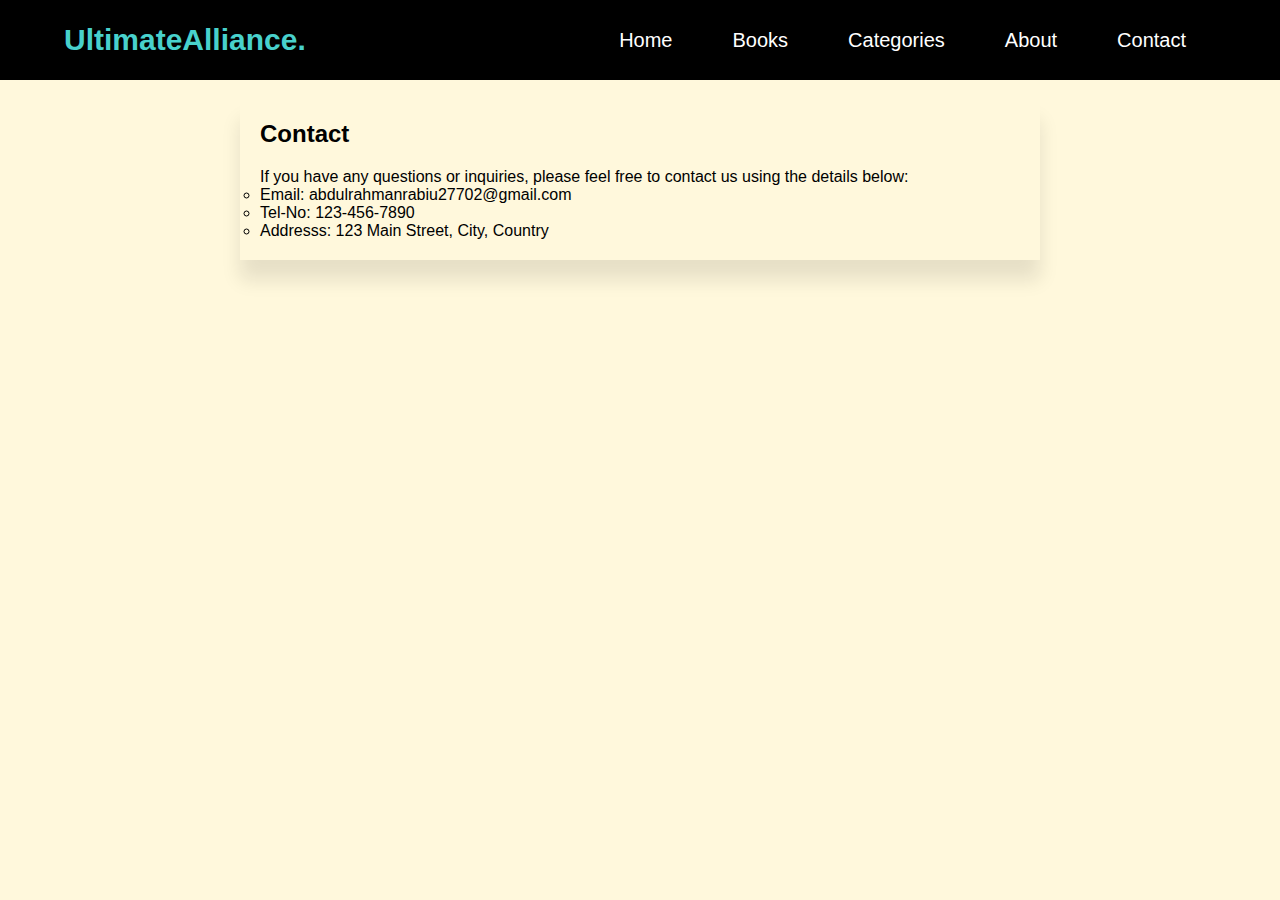
<file: Project/contact.html>
<!DOCTYPE html>
<html lang="en">
<head>
    <link rel="stylesheet" href="https://cdnjs.cloudflare.com/ajax/libs/font-awesome/6.4.0/css/all.min.css" integrity="sha512-iecdLmaskl7CVkqkXNQ/ZH/XLlvWZOJyj7Yy7tcenmpD1ypASozpmT/E0iPtmFIB46ZmdtAc9eNBvH0H/ZpiBw==" crossorigin="anonymous" referrerpolicy="no-referrer" />
    <link rel="stylesheet" href="css/style.css">
    <link rel="icon" href="./img/favicon.ico" type="image/ico">
    <title>Ultimate Aliance</title>
</head>
<body>
    <div class="navbar">
        <h1 class="logo">UltimateAlliance.</h1>
        <ul>
            <li><a href="index.html">Home</a></li>
            <li><a href="books.html">Books</a></li>
            <li><a href="categories.html">Categories <i class="fas fa-caret-down"></i></a>
                <div class="dropdown_navbar">
                    <ul>
                        <li><a href="cat-science.html">Science</a></li>
                        <li><a href="cat-art.html">Art & History</a></li>
                        <li><a href="cat-thrillers.html">Thrillers</a></li>
                        <li><a href="cat-education.html">Education</a></li>
                        <li><a href="cat-biography.html">Biography</a></li>
                    </ul>
                </div>
            </li>
            <li><a href="about.html">About</a></li>
            <li><a href="contact.html">Contact</a></li>
        </ul>
    </div>
    <div class="about">
        <h2>Contact</h2>
        <p>If you have any questions or inquiries, please feel free to contact us using the details below:</p>
        
        <ul>
          <li>Email: abdulrahmanrabiu27702@gmail.com</li>
          <li>Tel-No: 123-456-7890</li>
          <li>Addresss: 123 Main Street, City, Country</li>
        </ul>
        
      </div>
</body>
</html>
</file>
<file: Project/css/style.css>
*{
    margin: 0;
    padding: 0;
    box-sizing: border-box;
}

body{
    font-family: sans-serif;
    background-color: cornsilk;
}

.navbar{
    background-color: black;
    height: 80px;
  
    display: flex;
    align-items: center;
    justify-content: space-between;
    padding: 0 5%;
}

.logo{
    color: mediumturquoise;
    font-size: 30px;
}

.navbar ul {
    list-style: none;
    display: flex;
}

.navbar ul li {
    padding: 10px 30px;
    position: relative;
}

.navbar ul li a {
    color: white;
    text-decoration: none;
    font-size: 20px;
}

.navbar ul li a:hover {
    color: aqua;    
}

.dropdown_navbar {
    display: none;
}

.navbar ul li:hover .dropdown_navbar {
    display: block;
    position: absolute;
    left: 0;
    top: 100%;
    background-color: black;
}

.navbar ul li:hover .dropdown_navbar ul {
    display: block;
    margin: 10px;
}

.navbar ul li:hover .dropdown_navbar ul li {
    width: 150px;
    padding: 10px;
}


.homePage{
    width: 100%;
    position: absolute;
    top: 50%;
    transform: translateY(-50%);
    text-align: center;
    color: black;
}

.homePage p{
    margin: 20px auto;
    font-weight: 100;
    line-height: 25px;
}

button{
    width: 200px;
    padding: 15px 0;
    text-align: center;
    margin: 20px 10px;
    border-radius: 25px;
    font-weight: bolder;
    border: 2px solid #009688;
    background: transparent;
    color: black;
    cursor: pointer;
    position: relative;
    overflow: hidden;
}
span{
    background: #009688;
    height: 100%;
    width: 0;
    border-radius: 25px;
    position: absolute;
    bottom: 0;
    left: 0;
    transition: 0.8s;
    z-index: -1;
}
button:hover span{
    width: 100%;
}
button:hover{
    border: solid black;
}




.container {
    display: flex;
    flex-wrap: wrap;
    justify-content: center;
}
  
.box {
    width: 150px;
    height: 350px;
    margin: 10px;
    padding: 10px;
    background-color: #fff;
    border-radius: 5px;
    box-shadow: 0 2px 5px rgba(0, 0, 0, 0.1);
    display: flex;
    flex-direction: column;
    align-items: center;
}
  
.box img {
    width: 100%;
    height: 200px;
    object-fit: cover;
    border-radius: 5px;
    margin-bottom: 10px;
}
  
.box .book-info {
    text-align: center;
}
  
.box h3 {
    font-size: 16px;
    margin: 0;
}
  
.box p {
    font-size: 14px;
    margin: 0;
    color: #888;
}
  
.box a {
    display: inline-block;
    padding: 5px 10px;
    background-color: #4caf50;
    color: #fff;
    text-decoration: none;
    border-radius: 5px;
    margin-top: auto;
}
  

.about {
    max-width: 800px;
    margin: 20px auto;
    padding: 20px;
    background-color: cornsilk;
    box-shadow: 0 20px 18px rgba(19, 18, 18, 0.1);
}

.about ul li {
    list-style: circle;
}
  
h2 {
    margin-bottom: 20px;
}

h1 {
    text-align: center;
    color: #333333;
}
  
.team-container {
    display: flex;
    flex-wrap: wrap;
    justify-content: center;
    max-width: 800px;
    margin: 0 auto;
}
  
.team-member {
    width: 200px;
    margin: 20px;
    text-align: center;
}
  
.team-member img {
    width: 150px;
    height: 150px;
    border-radius: 50%;
    border: 4px solid black;
    box-shadow: 0 0 10px rgba(0, 0, 0, 0.1);
}
  
.team-member h3 {
    margin-top: 10px;
    color: #333333;
}
</file>
